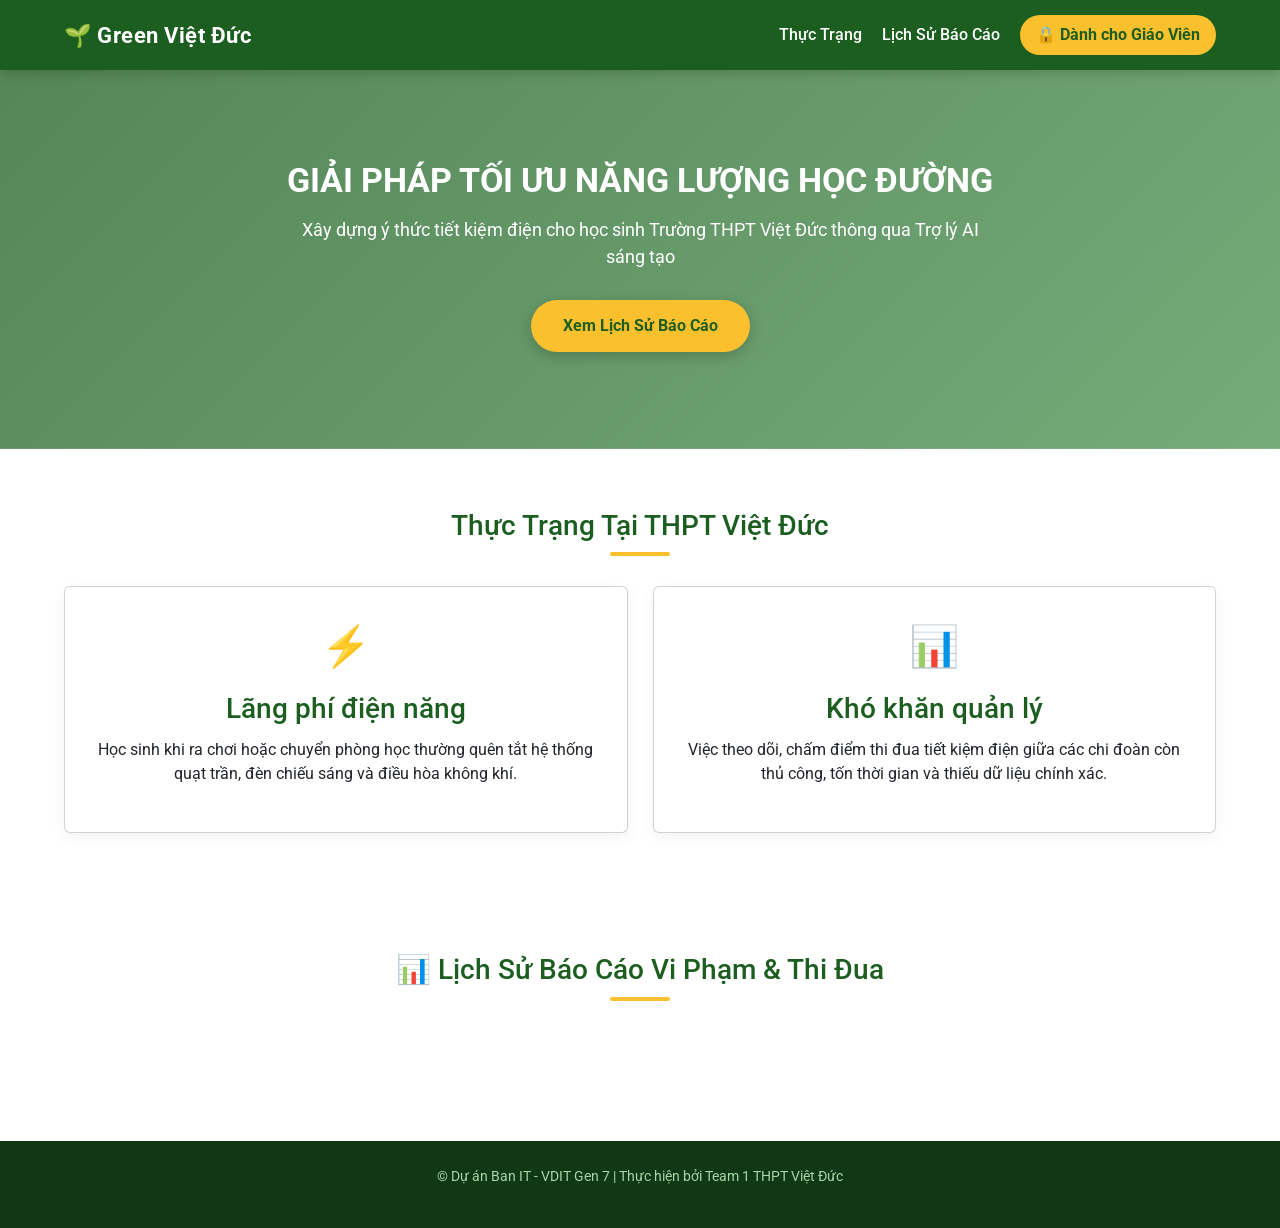
<file: index.html>
<!doctype html>
<html lang="vi">
  <head>
    <meta charset="UTF-8" />
    <meta name="viewport" content="width=device-width, initial-scale=1.0" />
    <title>Tiết Kiệm Điện - THPT Việt Đức | Team 1</title>
    <link rel="stylesheet" href="style.css" />
    <link rel="stylesheet" href="style_JSON_viewer.css" />
    <link
      href="https://fonts.googleapis.com/css2?family=Roboto:wght@300;400;500;700&display=swap"
      rel="stylesheet"
    />
    <link
      href="https://cdn.jsdelivr.net/npm/bootstrap@5.3.8/dist/css/bootstrap.min.css"
      rel="stylesheet"
      integrity="sha384-sRIl4kxILFvY47J16cr9ZwB07vP4J8+LH7qKQnuqkuIAvNWLzeN8tE5YBujZqJLB"
      crossorigin="anonymous"
    />
  </head>
  <body>
    <!-- Thanh điều hướng Header -->
    <header>
      <div class="logo">🌱 Green Việt Đức</div>
      <button class="menu-toggle" id="menu-toggle" aria-label="Toggle Menu">
        ☰
      </button>
      <nav id="nav-menu">
        <a href="#thuc-trang">Thực Trạng</a>
        <a href="#danh-sach-bao-cao">Lịch Sử Báo Cáo</a>
        <a href="admin.html" class="nav-admin-btn">🔒 Dành cho Giáo Viên</a>
      </nav>
    </header>

    <!-- Banner chính -->
    <section class="banner">
      <div class="banner-content">
        <h1>GIẢI PHÁP TỐI ƯU NĂNG LƯỢNG HỌC ĐƯỜNG</h1>
        <p>
          Xây dựng ý thức tiết kiệm điện cho học sinh Trường THPT Việt Đức thông
          qua Trợ lý AI sáng tạo
        </p>
        <a href="#danh-sach-bao-cao" class="btn-primary">Xem Lịch Sử Báo Cáo</a>
      </div>
    </section>

    <!-- Section Thực trạng -->
    <section id="thuc-trang" class="content-section">
      <h2 class="section-title">Thực Trạng Tại THPT Việt Đức</h2>
      <div class="cards-grid">
        <div class="card">
          <div class="card-icon">⚡</div>
          <h3>Lãng phí điện năng</h3>
          <p>
            Học sinh khi ra chơi hoặc chuyển phòng học thường quên tắt hệ thống
            quạt trần, đèn chiếu sáng và điều hòa không khí.
          </p>
        </div>
        <div class="card">
          <div class="card-icon">📊</div>
          <h3>Khó khăn quản lý</h3>
          <p>
            Việc theo dõi, chấm điểm thi đua tiết kiệm điện giữa các chi đoàn
            còn thủ công, tốn thời gian và thiếu dữ liệu chính xác.
          </p>
        </div>
      </div>
    </section>

    <!-- Section Lịch sử báo cáo cho Học sinh xem -->
    <section id="danh-sach-bao-cao" class="content-section">
      <h2 class="section-title">📊 Lịch Sử Báo Cáo Vi Phạm & Thi Đua</h2>
      <div id="reportList" class="row g-3 mt-3"></div>
    </section>

    <!-- Footer -->
    <footer>
      <p>© Dự án Ban IT - VDIT Gen 7 | Thực hiện bởi Team 1 THPT Việt Đức</p>
    </footer>

    <!-- JavaScript Trang Học Sinh -->
    <script
      src="https://cdn.jsdelivr.net/npm/bootstrap@5.3.8/dist/js/bootstrap.bundle.min.js"
      integrity="sha384-FKyoEForCGlyvwx9Hj09JcYn3nv7wiPVlz7YYwJrWVcXK/BmnVDxM+D2scQbITxI"
      crossorigin="anonymous"
    ></script>
    <script src="effect.js"></script>
    <script src="json_viewer.js"></script>
  </body>
</html>
</file>
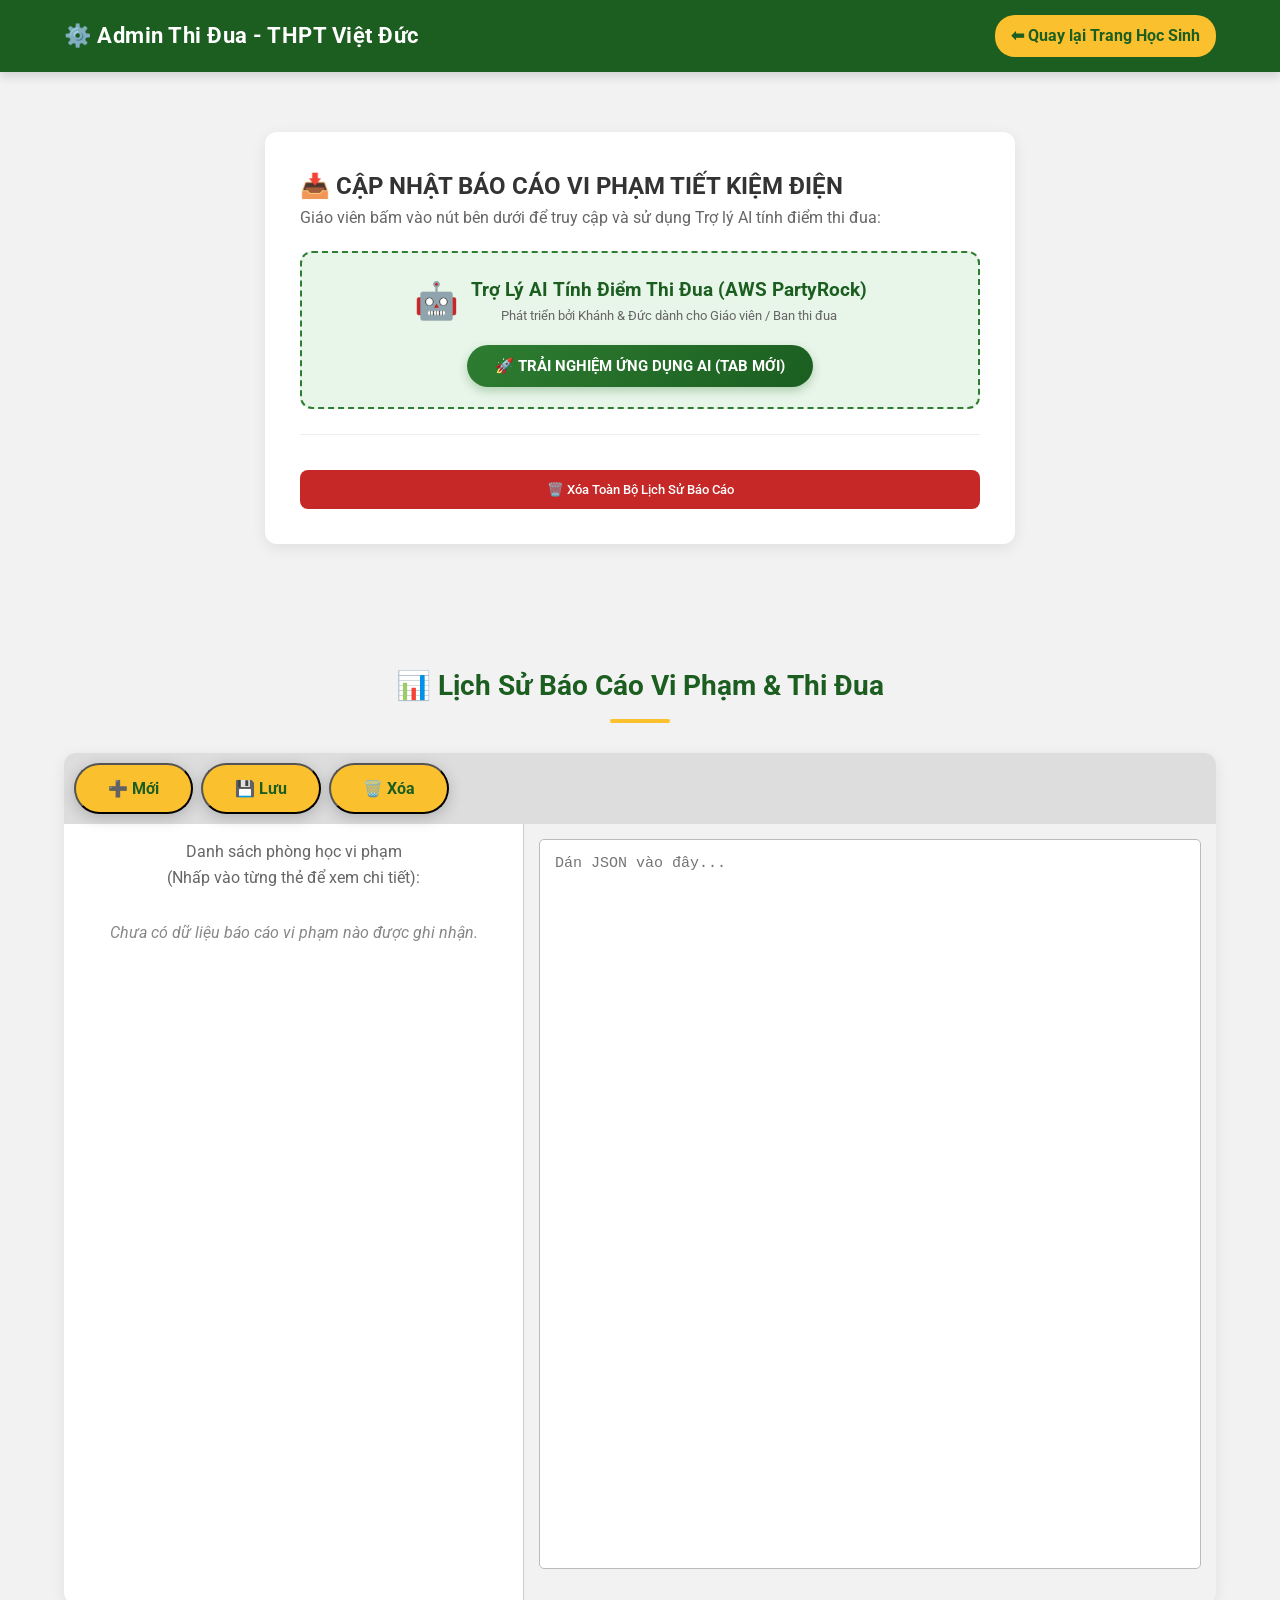
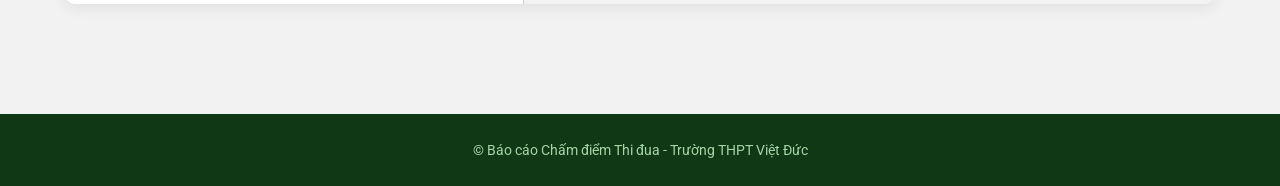
<file: admin.html>
<!DOCTYPE html>
<html lang="vi">
<head>
    <meta charset="UTF-8">
    <meta name="viewport" content="width=device-width, initial-scale=1.0">
    <title>Cổng Quản Lý Báo Cáo - THPT Việt Đức</title>
    <link rel="stylesheet" href="style.css">
    <link rel="stylesheet" href="style_JSON_manager.css">
    <link href="https://fonts.googleapis.com/css2?family=Roboto:wght@300;400;500;700&display=swap" rel="stylesheet">
</head>
<body>

    <!-- Header Trang Admin -->
    <header>
        <div class="logo">⚙️ Admin Thi Đua - THPT Việt Đức</div>
        <nav>
            <a href="index.html" class="nav-admin-btn">⬅ Quay lại Trang Học Sinh</a>
        </nav>
    </header>

    <!-- Nội dung chính dành cho Giáo viên -->
    <section class="content-section json-section">
        <div class="admin-card">
            <h2>📥 CẬP NHẬT BÁO CÁO VI PHẠM TIẾT KIỆM ĐIỆN</h2>
            <p class="admin-desc">Giáo viên bấm vào nút bên dưới để truy cập và sử dụng Trợ lý AI tính điểm thi đua:</p>

            <!-- 1. BLOCK TRỢ LÝ AI PARTYROCK CHỈ DÀNH CHO GIÁO VIÊN -->
            <div class="partyrock-box">
                <div class="partyrock-header">
                    <span class="partyrock-icon">🤖</span>
                    <div>
                        <h3 style="margin: 0; color: #1b5e20;">Trợ Lý AI Tính Điểm Thi Đua (AWS PartyRock)</h3>
                        <p style="margin: 0; font-size: 13px; color: #666;">Phát triển bởi Khánh & Đức dành cho Giáo viên / Ban thi đua</p>
                    </div>
                </div>
                <button id="btn-mo-partyrock-admin" class="btn-partyrock-admin">
                    🚀 TRẢI NGHIỆM ỨNG DỤNG AI (TAB MỚI)
                </button>
            </div>

            <hr class="divider">

            <!-- 2. NÚT XÓA TOÀN BỘ DỮ LIỆU BÁO CÁO -->
            <button id="btn-xoa-tat-ca" class="btn-danger">
                🗑️ Xóa Toàn Bộ Lịch Sử Báo Cáo
            </button>
        </div>
    </section>


    <!-- Trình quản lí file JSON -->
    <section id="danh-sach-bao-cao" class="content-section-big">
        <h2 class="section-title">📊 Lịch Sử Báo Cáo Vi Phạm & Thi Đua</h2>
        <div class="wrapper">
            <div class="toolbar">
                <button id="newReport" class="btn-primary">➕ Mới</button>
                <button id="saveReport" class="btn-primary">💾 Lưu</button>
                <button id="deleteReport" class="btn-primary">🗑️ Xóa</button>
            </div>
            <div class="layout">
                <aside>
                    <p style="text-align: center; color: #666">Danh sách phòng học vi phạm</p>
                    <p style="text-align: center; color: #666; margin-bottom: 30px;">(Nhấp vào từng thẻ để xem chi tiết):</p>
                    
                    <div id="list-bao-cao-container" class="report-list">
                        <!-- Dữ liệu JS tự động hiển thị tại đây -->
                    </div>
                </aside>

                <main>
                    <textarea
                        id="jsonInput"
                        placeholder="Dán JSON vào đây..."
                        spellcheck="false"
                    ></textarea>

                    <p id="status"></p>
                </main>

            </div>
        </div>
    </section>

    <!-- Footer -->
    <footer>
        <p>© Báo cáo Chấm điểm Thi đua - Trường THPT Việt Đức</p>
    </footer>

    <!-- JavaScript Trang Giáo Viên -->
    <script src="effect.js"></script>
    <script src="json_manager.js"></script>
</body>
</html>
</file>
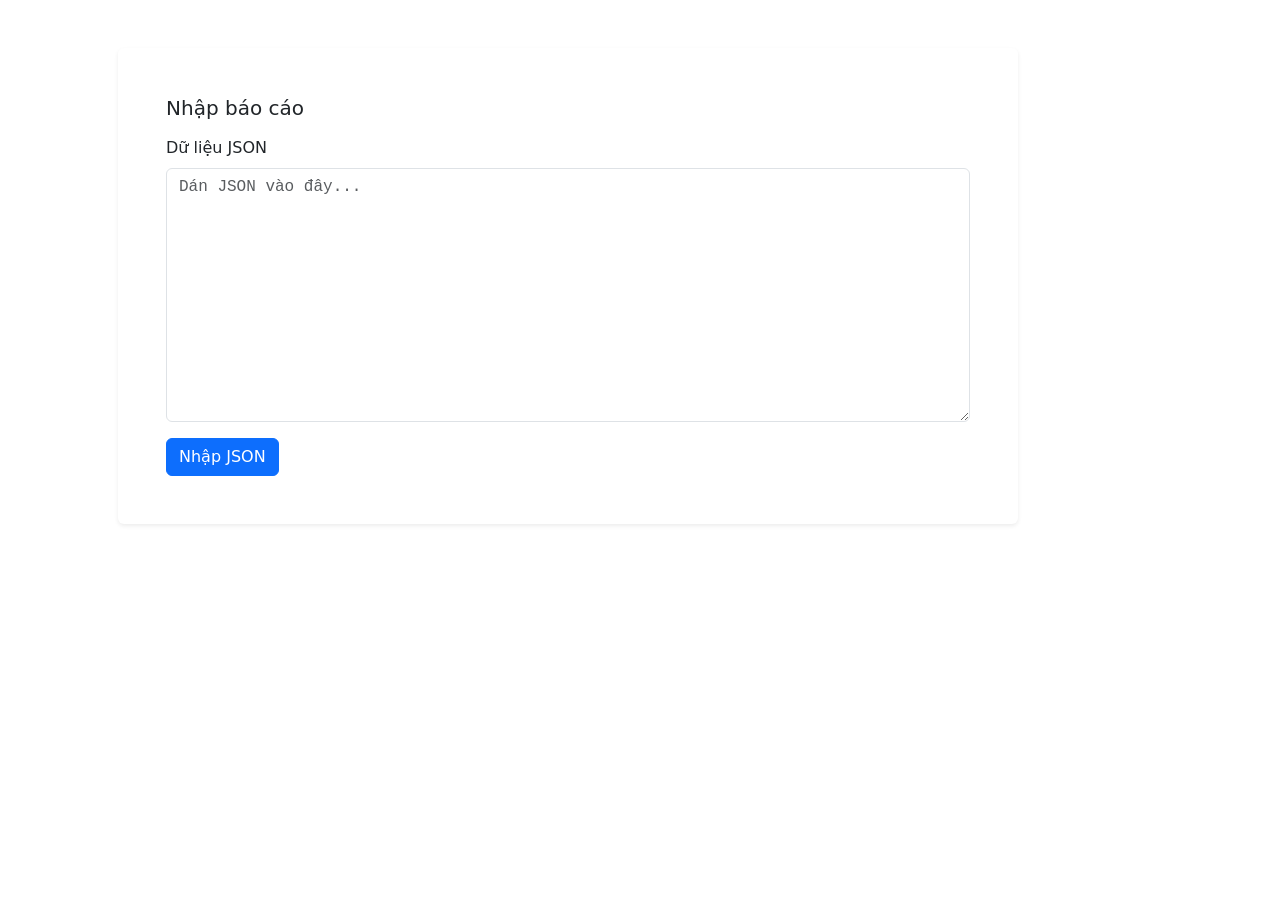
<file: module.html>
<!doctype html>
<html lang="en">
  <head>
    <meta charset="UTF-8" />
    <meta name="viewport" content="width=device-width, initial-scale=1.0" />
    <link
      href="https://cdn.jsdelivr.net/npm/bootstrap@5.3.8/dist/css/bootstrap.min.css"
      rel="stylesheet"
      integrity="sha384-sRIl4kxILFvY47J16cr9ZwB07vP4J8+LH7qKQnuqkuIAvNWLzeN8tE5YBujZqJLB"
      crossorigin="anonymous"
    />
    <title>Test</title>
  </head>
  <body>
    <div class="container p-5">
      <div class="card shadow-sm border-0" style="max-width: 900px">
        <div class="card-body p-5">
          <h5 class="card-title mb-3">Nhập báo cáo</h5>

          <div class="mb-3">
            <label for="jsonInput" class="form-label">Dữ liệu JSON</label>
            <textarea
              id="jsonInput"
              class="form-control font-monospace"
              rows="10"
              placeholder="Dán JSON vào đây..."
            ></textarea>
          </div>

          <button type="button" class="btn btn-primary" id="btn">
            Nhập JSON
          </button>
        </div>
      </div>

      <div id="reportList" class="row g-3 mt-3"></div>
    </div>
    <script
      src="https://cdn.jsdelivr.net/npm/bootstrap@5.3.8/dist/js/bootstrap.bundle.min.js"
      integrity="sha384-FKyoEForCGlyvwx9Hj09JcYn3nv7wiPVlz7YYwJrWVcXK/BmnVDxM+D2scQbITxI"
      crossorigin="anonymous"
    ></script>
    <script>
      // ===============================
      // INDEXEDDB
      // ===============================

      const DB_NAME = "ecoaiDB";
      const DB_VERSION = 1;
      const STORE_NAME = "reports";

      let reports = [];

      function openDB() {
        return new Promise((resolve, reject) => {
          const request = indexedDB.open(DB_NAME, DB_VERSION);

          request.onupgradeneeded = (event) => {
            const db = event.target.result;

            if (!db.objectStoreNames.contains(STORE_NAME)) {
              const store = db.createObjectStore(STORE_NAME, {
                keyPath: "id",
              });

              // Có thể thêm index nếu sau này cần tìm kiếm
              store.createIndex("ngayKiemTra", "phien.ngayKiemTra", {
                unique: false,
              });

              store.createIndex("phong", "phien.phong", {
                unique: false,
              });

              store.createIndex("lopNhom", "phien.lopNhom", {
                unique: false,
              });
            }
          };

          request.onsuccess = () => {
            resolve(request.result);
          };

          request.onerror = () => {
            reject(request.error);
          };
        });
      }

      // ===============================
      // LẤY TOÀN BỘ REPORT
      // ===============================

      async function getReports() {
        const db = await openDB();

        return new Promise((resolve, reject) => {
          const transaction = db.transaction(STORE_NAME, "readonly");
          const store = transaction.objectStore(STORE_NAME);

          const request = store.getAll();

          request.onsuccess = () => {
            resolve(request.result);
          };

          request.onerror = () => {
            reject(request.error);
          };
        });
      }

      // ===============================
      // LƯU REPORT
      // ===============================

      async function saveReport(report) {
        const db = await openDB();

        return new Promise((resolve, reject) => {
          const transaction = db.transaction(STORE_NAME, "readwrite");

          const store = transaction.objectStore(STORE_NAME);

          const request = store.put(report);

          request.onsuccess = () => {
            resolve();
          };

          request.onerror = () => {
            reject(request.error);
          };
        });
      }

      // ===============================
      // XÓA REPORT
      // ===============================

      async function deleteReport(id) {
        const db = await openDB();

        return new Promise((resolve, reject) => {
          const transaction = db.transaction(STORE_NAME, "readwrite");

          const store = transaction.objectStore(STORE_NAME);

          const request = store.delete(id);

          request.onsuccess = () => {
            resolve();
          };

          request.onerror = () => {
            reject(request.error);
          };
        });
      }

      // ===============================
      // DOM
      // ===============================

      const jsonInput = document.getElementById("jsonInput");
      const btn = document.getElementById("btn");
      const reportList = document.getElementById("reportList");

      // ===============================
      // THÊM REPORT
      // ===============================

      btn.addEventListener("click", async () => {
        let rawJSON = jsonInput.value.trim();

        // Xử lý JSON nằm trong ```json ... ```
        if (rawJSON.startsWith("```json") && rawJSON.endsWith("```")) {
          rawJSON = rawJSON
            .replace(/^```json/, "")
            .replace(/```$/, "")
            .trim();
        }

        if (!rawJSON) {
          alert("Vui lòng nhập JSON!");
          return;
        }

        try {
          const data = JSON.parse(rawJSON);

          // Tạo ID
          data.id = crypto.randomUUID();

          // Lưu IndexedDB
          await saveReport(data);

          // Thêm vào đầu mảng hiện tại
          reports.unshift(data);

          // Render
          renderReports();

          // Xóa textarea
          jsonInput.value = "";
        } catch (error) {
          alert("JSON không hợp lệ!");
          console.error(error);
        }
      });

      // ===============================
      // RENDER REPORTS
      // ===============================

      function renderReports() {
        reportList.innerHTML = reports
          .map((report, index) => {
            const p = report.phien || {};
            const tb = report.thietBi || {};
            const kq = report.ketQua || {};

            const reportId = report.id || "N/A";

            const reportDate = p.ngayKiemTra || "N/A";

            const reportTime = p.thoiDiemKiemTra || "N/A";

            const actions = [
              ...(report.hanhDong?.hocSinh || []),
              ...(report.hanhDong?.giaoVien || []),
              ...(report.hanhDong?.clb || []),
              ...(report.hanhDong?.nhom || []),
              ...(report.hanhDong?.khac || []),
            ];

            const badgeClass =
              kq.mucDoLangPhi === "CAO"
                ? "bg-danger-subtle text-danger"
                : kq.mucDoLangPhi === "TRUNG BÌNH"
                  ? "bg-warning-subtle text-warning-emphasis"
                  : "bg-success-subtle text-success";

            return `
        <div class="col-12 mb-4">

          <div
            class="card border-0 overflow-hidden"
            style="
              border-radius:20px;
              box-shadow:
                0 2px 4px rgba(0,0,0,.04),
                0 8px 20px rgba(0,0,0,.06),
                0 20px 45px rgba(0,0,0,.08);
            "
          >

            <!-- HEADER -->

            <div
              class="card-header border-0 bg-white px-4 py-3"
              data-bs-toggle="collapse"
              data-bs-target="#report-${index}"
              role="button"
              style="cursor:pointer;"
            >

              <div
                class="d-flex justify-content-between align-items-center"
              >

                <div
                  class="d-flex align-items-center gap-3"
                >

                  <div
                    class="
                      d-flex
                      align-items-center
                      justify-content-center
                    "
                    style="
                      width:46px;
                      height:46px;
                      border-radius:14px;
                      background:#f4f5f7;
                      box-shadow:
                        inset 0 1px 2px rgba(0,0,0,.04),
                        0 4px 12px rgba(0,0,0,.06);
                    "
                  >
                    ⚡
                  </div>

                  <div>

                    <h5 class="mb-1 fw-semibold">
                      ${p.phong || "Không có dữ liệu"}
                    </h5>

                    <div class="text-muted small">
                      ${p.lopNhom || "N/A"}
                      ·
                      ${p.donViSuDung || "N/A"}
                    </div>

                    <div
                      class="text-muted"
                      style="font-size:.7rem;"
                    >
                      ${reportDate}
                      ·
                      ${reportTime}
                      ·
                      ID: ${reportId}
                    </div>

                  </div>

                </div>


                <!-- MỨC ĐỘ -->

                <span
                  class="
                    badge
                    rounded-pill
                    px-3
                    py-2
                    ${badgeClass}
                  "
                  style="
                    font-size:.7rem;
                    font-weight:600;
                  "
                >
                  ${kq.mucDoLangPhi || "N/A"}
                </span>

              </div>

            </div>


            <!-- CONTENT -->

            <div
              id="report-${index}"
              class="collapse"
            >

              <div
                class="
                  card-body
                  bg-light-subtle
                  px-4
                  pb-4
                  pt-2
                "
              >

                <!-- THÔNG TIN PHIÊN -->

                <div
                  class="
                    bg-white
                    rounded-4
                    p-4
                    mb-3
                  "
                  style="
                    box-shadow:
                      0 1px 3px rgba(0,0,0,.03),
                      0 6px 18px rgba(0,0,0,.04);
                  "
                >

                  <h6 class="fw-semibold mb-3">
                    Thông tin phiên
                  </h6>

                  <div class="row g-3">

                    <div class="col-md-6">
                      <div class="text-muted small">
                        Giáo viên quản lí
                      </div>

                      <div class="fw-medium">
                        ${p.giaoVienQuanLi || "N/A"}
                      </div>
                    </div>


                    <div class="col-md-6">
                      <div class="text-muted small">
                        Đơn vị sử dụng
                      </div>

                      <div class="fw-medium">
                        ${p.donViSuDung || "N/A"}
                      </div>
                    </div>


                    <div class="col-md-6">
                      <div class="text-muted small">
                        Thời gian sử dụng
                      </div>

                      <div class="fw-medium">
                        ${p.thoiGianBatDau || "N/A"}
                        –
                        ${p.thoiGianKetThuc || "N/A"}
                      </div>
                    </div>


                    <div class="col-md-6">
                      <div class="text-muted small">
                        Thời điểm kiểm tra
                      </div>

                      <div class="fw-medium">
                        ${p.thoiDiemKiemTra || "Không có dữ liệu"}
                      </div>
                    </div>


                    <div class="col-md-6">
                      <div class="text-muted small">
                        Mục đích sử dụng
                      </div>

                      <div class="fw-medium">
                        ${p.mucDichSuDung || "N/A"}
                      </div>
                    </div>


                    <div class="col-md-6">
                      <div class="text-muted small">
                        Số người có mặt
                      </div>

                      <div class="fw-medium">
                        ${p.soNguoiCoMat ?? "N/A"}
                      </div>
                    </div>

                  </div>


                  ${
                    p.ghiChuThem
                      ? `
                        <div
                          class="
                            mt-3
                            pt-3
                            border-top
                          "
                        >

                          <div
                            class="
                              text-muted
                              small
                              mb-1
                            "
                          >
                            Ghi chú
                          </div>

                          <div>
                            ${p.ghiChuThem}
                          </div>

                        </div>
                      `
                      : ""
                  }

                </div>


                <!-- THIẾT BỊ -->

                <div
                  class="
                    bg-white
                    rounded-4
                    p-4
                    mb-3
                  "
                  style="
                    box-shadow:
                      0 1px 3px rgba(0,0,0,.03),
                      0 6px 18px rgba(0,0,0,.04);
                  "
                >

                  <h6 class="fw-semibold mb-3">
                    Trạng thái thiết bị
                  </h6>

                  <div class="row g-3">

                    ${createDevice("Đèn", tb.den)}

                    ${createDevice("Máy chiếu", tb.mayChieu)}

                    ${createDevice("Điều hòa", tb.dieuHoa)}

                    ${createDevice("Quạt", tb.quat)}

                    ${createDevice("Máy tính", tb.mayTinh, tb.mayTinhConBat)}

                    ${
                      tb.thietBiKhac
                        ? `
                          <div class="col-6 col-md-4">

                            <div
                              class="rounded-3 p-3"
                              style="
                                background:
                                  rgba(108,117,125,.07);

                                box-shadow:
                                  0 4px 12px
                                  rgba(108,117,125,.08);
                              "
                            >

                              <small
                                class="
                                  text-muted
                                  d-block
                                  mb-1
                                "
                              >
                                Thiết bị khác
                              </small>

                              <strong>
                                ${tb.thietBiKhac}
                              </strong>

                            </div>

                          </div>
                        `
                        : ""
                    }

                  </div>

                </div>


                <!-- ĐÁNH GIÁ -->

                <div
                  class="
                    bg-white
                    rounded-4
                    p-4
                    mb-3
                  "
                  style="
                    box-shadow:
                      0 1px 3px rgba(0,0,0,.03),
                      0 8px 22px rgba(0,0,0,.05);
                  "
                >

                  <div
                    class="
                      d-flex
                      justify-content-between
                      align-items-center
                      mb-3
                    "
                  >

                    <h6 class="fw-semibold mb-0">
                      Đánh giá
                    </h6>

                    <span
                      class="
                        badge
                        rounded-pill
                        ${badgeClass}
                      "
                      style="font-size:.7rem;"
                    >
                      ${kq.mucDoLangPhi || "N/A"}
                    </span>

                  </div>


                  <div class="row g-3">

                    <div class="col-md-4">

                      <div class="text-muted small">
                        Điểm thi đua
                      </div>

                      <div class="fs-3 fw-bold">
                        ${kq.diemThiDua ?? "N/A"}
                      </div>

                    </div>


                    <div class="col-md-8">

                      <div class="text-muted small">
                        Loại điểm
                      </div>

                      <div class="fw-medium">
                        ${kq.loaiDiem || "N/A"}
                      </div>

                    </div>

                  </div>


                  ${
                    kq.canCu
                      ? `
                        <div
                          class="
                            mt-3
                            pt-3
                            border-top
                          "
                        >

                          <div
                            class="
                              text-muted
                              small
                              mb-1
                            "
                          >
                            Căn cứ đánh giá
                          </div>

                          <div class="text-secondary">
                            ${kq.canCu}
                          </div>

                        </div>
                      `
                      : ""
                  }


                  ${
                    kq.viphamLapLai !== undefined
                      ? `
                        <div class="mt-3">

                          <span class="text-muted small">
                            Vi phạm lặp lại:
                          </span>

                          <strong>
                            ${kq.viphamLapLai ? "Có" : "Không"}
                          </strong>

                        </div>
                      `
                      : ""
                  }

                </div>


                <!-- HÀNH ĐỘNG -->

                <div
                  class="
                    bg-white
                    rounded-4
                    p-4
                    mb-3
                  "
                  style="
                    box-shadow:
                      0 1px 3px rgba(0,0,0,.03),
                      0 6px 18px rgba(0,0,0,.04);
                  "
                >

                  <h6 class="fw-semibold mb-3">
                    Hành động khuyến nghị
                  </h6>

                  ${
                    actions.length
                      ? `
                        <div
                          class="
                            d-flex
                            flex-column
                            gap-2
                          "
                        >

                          ${actions
                            .map(
                              (action) => `
                                <div
                                  class="
                                    d-flex
                                    gap-2
                                    align-items-start
                                  "
                                >

                                  <span class="text-success">
                                    ✓
                                  </span>

                                  <span>
                                    ${action}
                                  </span>

                                </div>
                              `,
                            )
                            .join("")}

                        </div>
                      `
                      : `
                        <div class="text-muted">
                          Không có hành động.
                        </div>
                      `
                  }

                </div>


                <!-- THÔNG ĐIỆP VẬN ĐỘNG -->

                ${
                  report.thongDiepVanDong
                    ? `
                      <div
                        class="
                          rounded-4
                          p-4
                          mb-3
                        "
                        style="
                          background:
                            linear-gradient(
                              135deg,
                              rgba(13,110,253,.06),
                              rgba(25,135,84,.05)
                            );

                          box-shadow:
                            0 1px 3px
                            rgba(0,0,0,.03),

                            0 8px 24px
                            rgba(13,110,253,.08);
                        "
                      >

                        <div
                          class="
                            d-flex
                            align-items-center
                            gap-2
                            mb-3
                          "
                        >

                          <div
                            class="
                              d-flex
                              align-items-center
                              justify-content-center
                            "
                            style="
                              width:36px;
                              height:36px;
                              border-radius:11px;
                              background:
                                rgba(13,110,253,.10);
                            "
                          >
                            💡
                          </div>

                          <h6 class="fw-semibold mb-0">
                            Thông điệp vận động
                          </h6>

                        </div>


                        ${
                          report.thongDiepVanDong.tieuDe
                            ? `
                              <h5
                                class="
                                  fw-semibold
                                  mb-2
                                "
                              >
                                ${report.thongDiepVanDong.tieuDe}
                              </h5>
                            `
                            : ""
                        }


                        ${
                          report.thongDiepVanDong.thongDiep
                            ? `
                              <p
                                class="
                                  text-secondary
                                  mb-3
                                "
                              >
                                ${report.thongDiepVanDong.thongDiep}
                              </p>
                            `
                            : ""
                        }


                        ${
                          report.thongDiepVanDong.viecNhoMoiNgay?.length
                            ? `
                              <div class="mb-3">

                                <div
                                  class="
                                    text-muted
                                    small
                                    fw-semibold
                                    mb-2
                                  "
                                >
                                  Việc nhỏ mỗi ngày
                                </div>

                                <div
                                  class="
                                    d-flex
                                    flex-column
                                    gap-2
                                  "
                                >

                                  ${report.thongDiepVanDong.viecNhoMoiNgay
                                    .map(
                                      (item) => `
                                        <div
                                          class="
                                            d-flex
                                            gap-2
                                            align-items-start
                                          "
                                        >

                                          <span
                                            class="
                                              text-success
                                              fw-bold
                                            "
                                          >
                                            ✓
                                          </span>

                                          <span>
                                            ${item}
                                          </span>

                                        </div>
                                      `,
                                    )
                                    .join("")}

                                </div>

                              </div>
                            `
                            : ""
                        }


                        ${
                          report.thongDiepVanDong.loiKeuGoi
                            ? `
                              <div
                                class="
                                  pt-3
                                  border-top
                                "
                              >

                                <strong>
                                  ${report.thongDiepVanDong.loiKeuGoi}
                                </strong>

                              </div>
                            `
                            : ""
                        }

                      </div>
                    `
                    : ""
                }


                <!-- KẾT LUẬN -->

                <div
                  class="
                    rounded-4
                    p-4
                  "
                  style="
                    background:#f8f9fa;

                    box-shadow:
                      inset 0 1px 2px
                      rgba(0,0,0,.03),

                      0 4px 14px
                      rgba(0,0,0,.04);
                  "
                >

                  <h6 class="fw-semibold mb-2">
                    Kết luận
                  </h6>

                  <p
                    class="
                      mb-0
                      text-secondary
                    "
                  >
                    ${report.ketLuan || "Không có dữ liệu"}
                  </p>

                </div>

              </div>

            </div>

          </div>

        </div>
      `;
          })
          .join("");
      }

      // ===============================
      // DEVICE CARD
      // ===============================

      function createDevice(name, status, count = null) {
        const isOn = status === "Bật";

        return `
    <div class="col-6 col-md-4">

      <div
        class="rounded-3 p-3"
        style="
          background:
            ${isOn ? "rgba(25,135,84,.08)" : "rgba(108,117,125,.07)"};

          box-shadow:
            0 4px 12px
            ${isOn ? "rgba(25,135,84,.12)" : "rgba(108,117,125,.08)"};
        "
      >

        <small
          class="
            text-muted
            d-block
            mb-1
          "
        >
          ${name}
        </small>

        <strong>
          ${status || "Không có dữ liệu"}
        </strong>

        ${
          count
            ? `
              <small
                class="
                  text-muted
                  ms-1
                "
              >
                (${count} máy)
              </small>
            `
            : ""
        }

      </div>

    </div>
  `;
      }

      // ===============================
      // KHỞI ĐỘNG
      // ===============================

      async function init() {
        try {
          // Đọc toàn bộ dữ liệu từ IndexedDB
          reports = await getReports();

          // Mới nhất lên đầu
          reports.reverse();

          renderReports();
        } catch (error) {
          console.error("Không thể mở IndexedDB:", error);

          alert("Không thể tải dữ liệu báo cáo!");
        }
      }

      init();
    </script>
  </body>
</html>
</file>
<file: style.css>
/* --- TỔNG QUAN VÀ RESET STYLES --- */
* {
    margin: 0;
    padding: 0;
    box-sizing: border-box;
    font-family: 'Roboto', sans-serif;
}

body {
    background-color: #f4f7f6;
    color: #333;
    line-height: 1.6;
}

/* --- HEADER & NAVIGATION --- */
header {
    background: #1b5e20;
    color: white;
    padding: 15px 5%;
    display: flex;
    justify-content: space-between;
    align-items: center;
    position: sticky;
    top: 0;
    z-index: 1000;
    box-shadow: 0 4px 10px rgba(0, 0, 0, 0.15);
}

.logo {
    font-size: 22px;
    font-weight: 700;
    letter-spacing: 0.5px;
}

nav {
    display: flex;
    align-items: center;
    gap: 20px;
}

nav a {
    color: white;
    text-decoration: none;
    font-weight: 500;
    transition: color 0.3s;
}

nav a:hover {
    color: #a5d6a7;
}

.nav-admin-btn {
    background: #fbc02d;
    color: #1b5e20 !important;
    padding: 8px 16px;
    border-radius: 20px;
    font-weight: bold !important;
    transition: transform 0.2s, background 0.2s !important;
}

.nav-admin-btn:hover {
    background: #fdd835 !important;
    transform: scale(1.05);
}

.menu-toggle {
    display: none;
    background: none;
    border: none;
    color: white;
    font-size: 26px;
    cursor: pointer;
}

/* --- BANNER CHÍNH --- */
.banner {
    background: linear-gradient(135deg, rgba(27, 94, 32, 0.75), rgba(46, 125, 50, 0.65)), url('https://images.unsplash.com/photo-1497435334941-8c899ee9e8e9?auto=format&fit=crop&w=1200&q=80');
    background-size: cover;
    background-position: center;
    color: white;
    text-align: center;
    padding: 90px 20px;
}

.banner h1 {
    font-size: 34px;
    margin-bottom: 15px;
    font-weight: 700;
}

.banner p {
    font-size: 18px;
    max-width: 700px;
    margin: 0 auto 30px auto;
    opacity: 0.95;
}

.btn-primary {
    display: inline-block;
    background: #fbc02d;
    color: #1b5e20;
    padding: 14px 32px;
    font-size: 16px;
    font-weight: 700;
    border-radius: 30px;
    text-decoration: none;
    box-shadow: 0 4px 15px rgba(0, 0, 0, 0.2);
    transition: all 0.3s;
}

.btn-primary:hover {
    background: #fff;
    transform: translateY(-3px);
}

/* --- CONTENT SECTIONS --- */
.content-section {
    padding: 60px 5%;
    margin: 0 auto;
}

.content-section-big {
    padding: 60px 5%;
    margin: 0 auto;
}

.section-title {
    text-align: center;
    font-size: 28px;
    color: #1b5e20;
    margin-bottom: 30px;
    position: relative;
}

.section-title::after {
    content: '';
    display: block;
    width: 60px;
    height: 4px;
    background: #fbc02d;
    margin: 10px auto 0 auto;
    border-radius: 2px;
}

/* --- CARDS GRID --- */
.cards-grid {
    display: grid;
    grid-template-columns: repeat(auto-fit, minmax(280px, 1fr));
    gap: 25px;
}

.card {
    background: white;
    padding: 30px;
    border-radius: 12px;
    box-shadow: 0 5px 15px rgba(0, 0, 0, 0.05);
    text-align: center;
    border-top: 4px solid #2e7d32;
    transition: transform 0.3s;
}

.card:hover {
    transform: translateY(-5px);
}

.card-icon {
    font-size: 40px;
    margin-bottom: 15px;
}

.card h3 {
    margin-bottom: 12px;
    color: #1b5e20;
}

/* --- REPORT CARDS (ACCORDION TẠI TRANG HỌC SINH) --- */
.report-list {
    max-width: 750px;
    margin: 0 auto;
}

.report-card {
    background: white;
    border: 1px solid #e0e0e0;
    border-radius: 10px;
    margin-bottom: 15px;
    overflow: hidden;
    box-shadow: 0 2px 8px rgba(0,0,0,0.04);
}

.report-header {
    padding: 18px 20px;
    display: flex;
    justify-content: space-between;
    align-items: center;
    cursor: pointer;
    background: #fff;
    transition: background 0.2s;
}

.report-header:hover {
    background: #f1f8e9;
}

.report-time {
    display: inline-block;
    margin-left: 12px;
    font-size: 13px;
    color: #777;
    font-weight: normal;
}

.btn-arrow {
    background: none;
    border: none;
    font-size: 16px;
    color: #5c5c5c;
    cursor: pointer;
}

.report-detail {
    display: none;
    padding: 18px 20px;
    border-top: 1px solid #eee;
    background: #fafafa;
}

.detail-content p {
    margin: 8px 0;
}

.badge-red {
    color: #d32f2f;
    font-weight: bold;
}

.badge-green {
    color: #2e7d32;
    font-weight: bold;
}

.empty-msg {
    text-align: center;
    color: #888;
    font-style: italic;
}

/* --- TRANG ADMIN (GIÁO VIÊN) --- */
.admin-card {
    background: white;
    padding: 35px;
    border-radius: 12px;
    box-shadow: 0 4px 15px rgba(0, 0, 0, 0.08);
    max-width: 750px;
    margin: 0 auto;
}

.admin-desc {
    margin-bottom: 20px;
    color: #666;
}

/* BLOCK PARTYROCK ADMIN */
.partyrock-box {
    background: #e8f5e9;
    border: 2px dashed #2e7d32;
    border-radius: 12px;
    padding: 20px;
    margin-bottom: 20px;
    text-align: center;
}

.partyrock-header {
    display: flex;
    align-items: center;
    justify-content: center;
    gap: 12px;
    margin-bottom: 15px;
}

.partyrock-icon {
    font-size: 36px;
}

.btn-partyrock-admin {
    background: linear-gradient(135deg, #2e7d32, #1b5e20);
    color: white;
    padding: 12px 28px;
    font-size: 15px;
    font-weight: bold;
    border: none;
    border-radius: 25px;
    cursor: pointer;
    box-shadow: 0 4px 10px rgba(46, 125, 50, 0.3);
    transition: all 0.3s;
}

.btn-partyrock-admin:hover {
    transform: translateY(-2px);
    box-shadow: 0 6px 15px rgba(46, 125, 50, 0.5);
    background: linear-gradient(135deg, #1b5e20, #0d3b10);
}

/* TAB VÀ FORM NHẬP BÁO CÁO */
.tab-buttons {
    display: flex;
    gap: 10px;
    margin-bottom: 20px;
}

.tab-btn {
    flex: 1;
    padding: 12px;
    border: 1px solid #2e7d32;
    background: #f4f7f6;
    color: #1b5e20;
    font-weight: bold;
    border-radius: 8px;
    cursor: pointer;
    transition: all 0.3s;
}

.tab-btn.active {
    background: #1b5e20;
    color: white;
}

.tab-content {
    display: none;
}

.tab-content.active {
    display: block;
}

.form-label {
    display: block;
    font-weight: bold;
    margin-bottom: 6px;
    color: #2e7d32;
    font-size: 14px;
}

.form-grid {
    display: grid;
    grid-template-columns: repeat(auto-fit, minmax(200px, 1fr));
    gap: 15px;
}

.form-group input, .form-group textarea, #json-input {
    width: 100%;
    padding: 12px;
    border: 1px solid #ccc;
    border-radius: 8px;
    font-size: 14px;
    box-sizing: border-box;
}

#json-input {
    font-family: monospace;
}

.btn-primary-action {
    width: 100%;
    margin-top: 15px;
    background: #2e7d32;
    color: white;
    border: none;
    padding: 14px;
    font-size: 16px;
    font-weight: bold;
    border-radius: 8px;
    cursor: pointer;
    transition: background 0.3s;
}

.btn-primary-action:hover {
    background: #1b5e20;
}

.btn-danger {
    width: 100%;
    margin-top: 10px;
    background: #c62828;
    color: white;
    border: none;
    padding: 12px;
    border-radius: 8px;
    cursor: pointer;
    font-weight: 500;
    transition: background 0.2s;
}

.btn-danger:hover {
    background: #b71c1c;
}

.divider {
    border: 0;
    height: 1px;
    background: #eee;
    margin: 25px 0;
}

/* --- FOOTER --- */
footer {
    background: #113814;
    color: #a5d6a7;
    text-align: center;
    padding: 25px 20px;
    margin-top: 50px;
    font-size: 14px;
}

/* --- RESPONSIVE MOBILE --- */
@media screen and (max-width: 768px) {
    .menu-toggle {
        display: block;
    }

    nav {
        display: none;
        flex-direction: column;
        width: 100%;
        position: absolute;
        top: 60px;
        left: 0;
        background: #1b5e20;
        padding: 15px 0;
        box-shadow: 0 4px 8px rgba(0,0,0,0.2);
    }

    nav.active {
        display: flex;
    }

    nav a {
        padding: 10px;
        width: 100%;
        text-align: center;
    }
}
/* =========================================================
   HIỆU ỨNG CHUYỂN ĐỘNG (MODERN LANDING PAGE VIBE ANIMATIONS)
   ========================================================= */

/* 1. Hiệu ứng xuất hiện khi cuộn trang (Scroll Reveal) */
.reveal {
    opacity: 0;
    transform: translateY(40px);
    transition: opacity 0.8s ease-out, transform 0.8s cubic-bezier(0.16, 1, 0.3, 1);
}

.reveal.active {
    opacity: 1;
    transform: translateY(0);
}

/* 2. Hiệu ứng Hero Banner xuất hiện êm ái khi mới vào trang */
.banner-content h1 {
    animation: fadeInUp 0.9s cubic-bezier(0.16, 1, 0.3, 1) forwards;
}

.banner-content p {
    animation: fadeInUp 0.9s cubic-bezier(0.16, 1, 0.3, 1) 0.2s forwards;
    opacity: 0;
}

.banner-content .btn-primary {
    animation: fadeInUp 0.9s cubic-bezier(0.16, 1, 0.3, 1) 0.4s forwards;
    opacity: 0;
}

@keyframes fadeInUp {
    from {
        opacity: 0;
        transform: translateY(30px);
    }
    to {
        opacity: 1;
        transform: translateY(0);
    }
}

/* 3. Nút bấm hiệu ứng Glow & Lift (Mượt như Landing Page Premium) */
.btn-primary, .btn-partyrock-admin {
    position: relative;
    overflow: hidden;
    transition: all 0.3s cubic-bezier(0.16, 1, 0.3, 1) !important;
}

.btn-primary:hover, .btn-partyrock-admin:hover {
    transform: translateY(-3px) scale(1.02) !important;
    box-shadow: 0 10px 25px rgba(46, 125, 50, 0.4) !important;
}

/* 4. Thẻ nội dung (Card) hiệu ứng nâng khối & phát sáng viền nhẹ */
.card, .report-card, .partyrock-box {
    transition: transform 0.4s cubic-bezier(0.16, 1, 0.3, 1), box-shadow 0.4s ease, border-color 0.4s ease !important;
}

.card:hover, .report-card:hover {
    transform: translateY(-6px);
    box-shadow: 0 12px 30px rgba(0, 0, 0, 0.08) !important;
}

/* 5. Chuyển động icon nhịp đập nhẹ */
.card-icon, .partyrock-icon {
    display: inline-block;
    transition: transform 0.3s ease;
}

.card:hover .card-icon, .partyrock-box:hover .partyrock-icon {
    transform: scale(1.15) rotate(5deg);
}

/* 6. Hiệu ứng mở thẻ báo cáo (Accordion Dropdown) mượt mà */
.report-detail {
    transition: all 0.4s cubic-bezier(0.16, 1, 0.3, 1);
}
</file>
<file: style_JSON_viewer.css>
.wrapper {
    border-radius: 12px;
    box-shadow: 0 4px 15px rgba(0, 0, 0, 0.08);
}

body {
    margin: 0;
    font-family: Arial, sans-serif;
    background: #f2f2f2;
}

.toolbar {
    padding: 10px;
    background: #ddd;
    display: flex;
    gap: 8px;
    justify-content: center;

    border-radius: 12px 12px 0 0;
}

button {
    padding: 8px 14px;
    cursor: pointer;
}

.layout {
    display: flex;
    height: calc(100vh - 120px);
}

main {
    flex: 1;
    padding: 15px;

    background: white;
    overflow-y: auto;

    border-radius: 0 0 12px 12px;
}

#status {
    min-height: 20px;
    margin-bottom: 0;
}
</file>
<file: style_JSON_manager.css>
.wrapper {
    border-radius: 12px;
    box-shadow: 0 4px 15px rgba(0, 0, 0, 0.08);
}

body {
    margin: 0;
    font-family: Arial, sans-serif;
    background: #f2f2f2;
}

.toolbar {
    padding: 10px;
    background: #ddd;
    display: flex;
    gap: 8px;

    border-radius: 12px 12px 0 0;
}

button {
    padding: 8px 14px;
    cursor: pointer;
}

.layout {
    display: flex;
    height: calc(100vh - 120px);
}

aside {
    width: 460px;
    padding: 15px;
    background: white;
    border-right: 1px solid #ccc;
    overflow-y: auto;

    border-radius: 0 0 0 12px;
}

main {
    flex: 1;
    padding: 15px;
    display: flex;
    flex-direction: column;
    overflow-y: auto;
}

.file-name {
    display: flex;
    align-items: center;
    gap: 8px;
    margin-bottom: 10px;
}

#fileName {
    padding: 7px;
    width: 300px;
}

#jsonInput {
    flex: 1;
    width: 100%;
    resize: none;

    padding: 15px;

    font-family: Consolas, monospace;
    font-size: 15px;

    border: 1px solid #bbb;
    border-radius: 5px;

    background: white;
}

#status {
    min-height: 20px;
    margin-bottom: 0;
}
</file>
